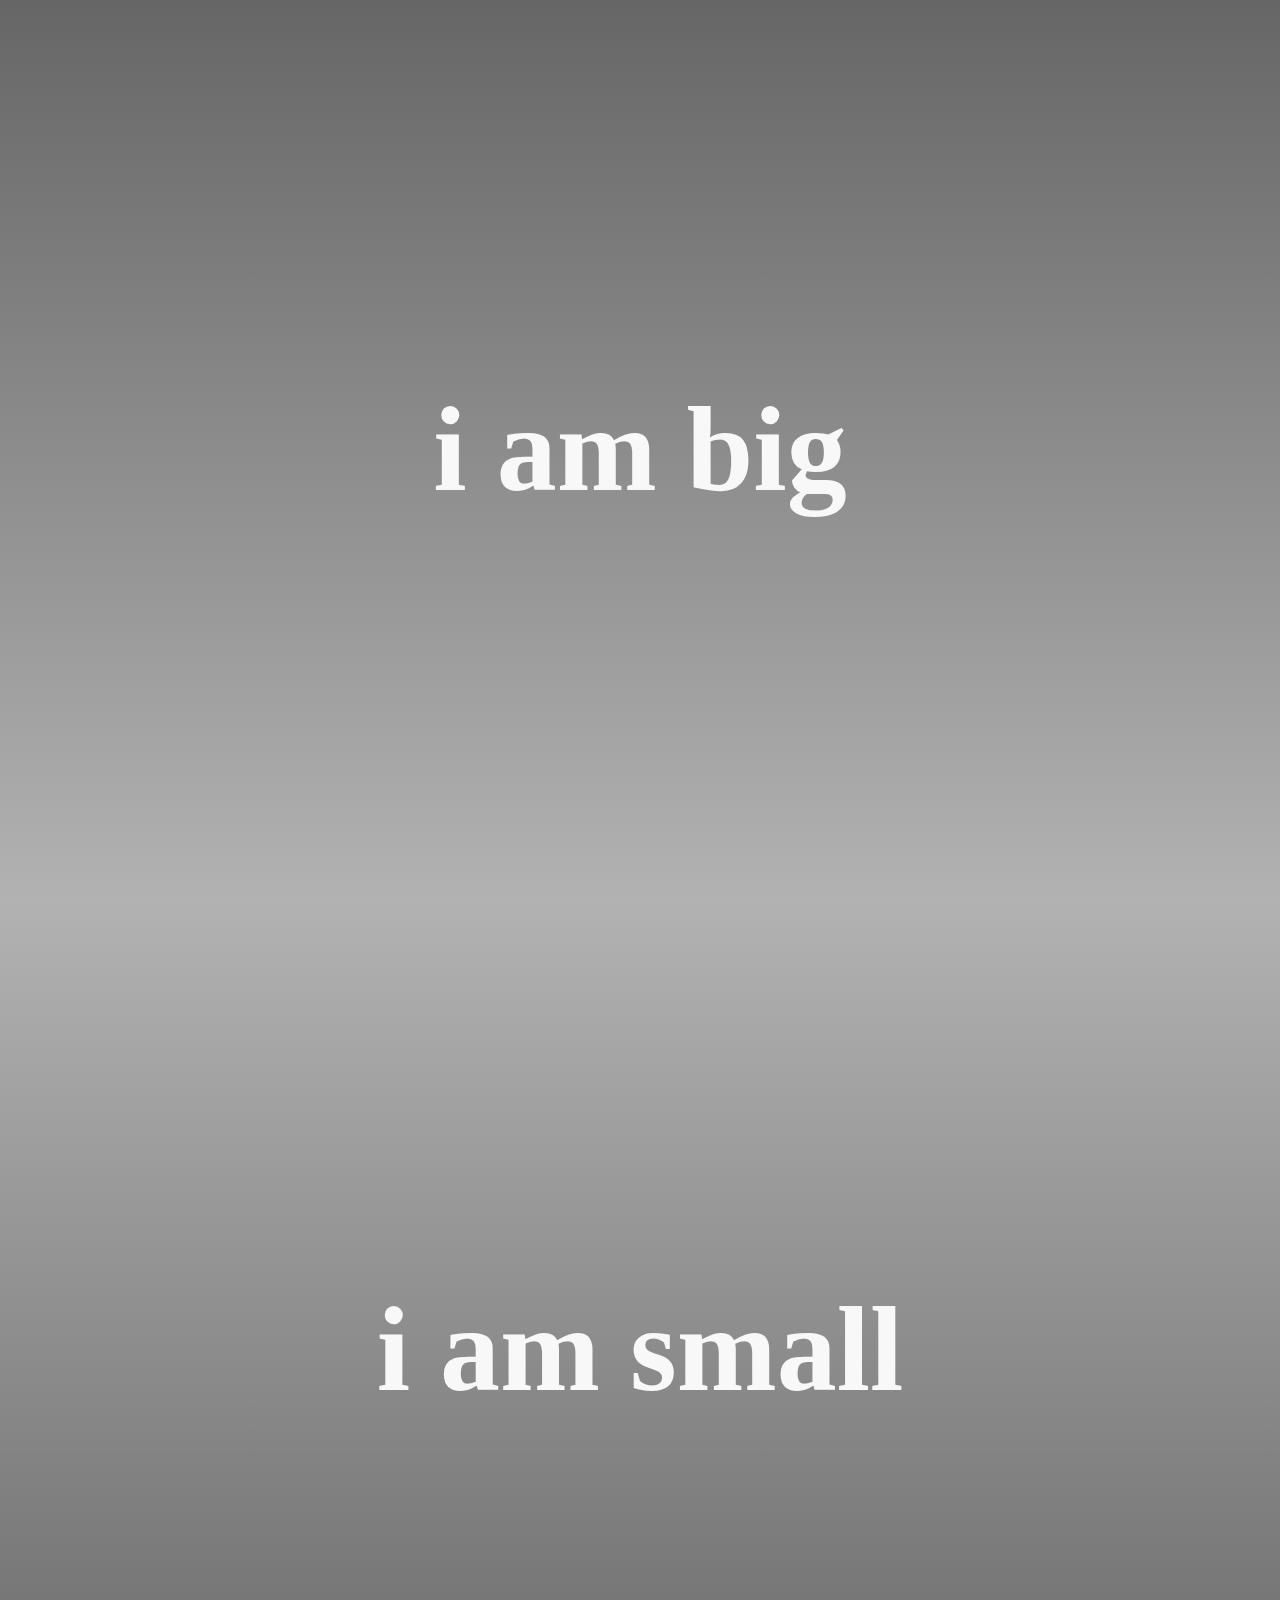
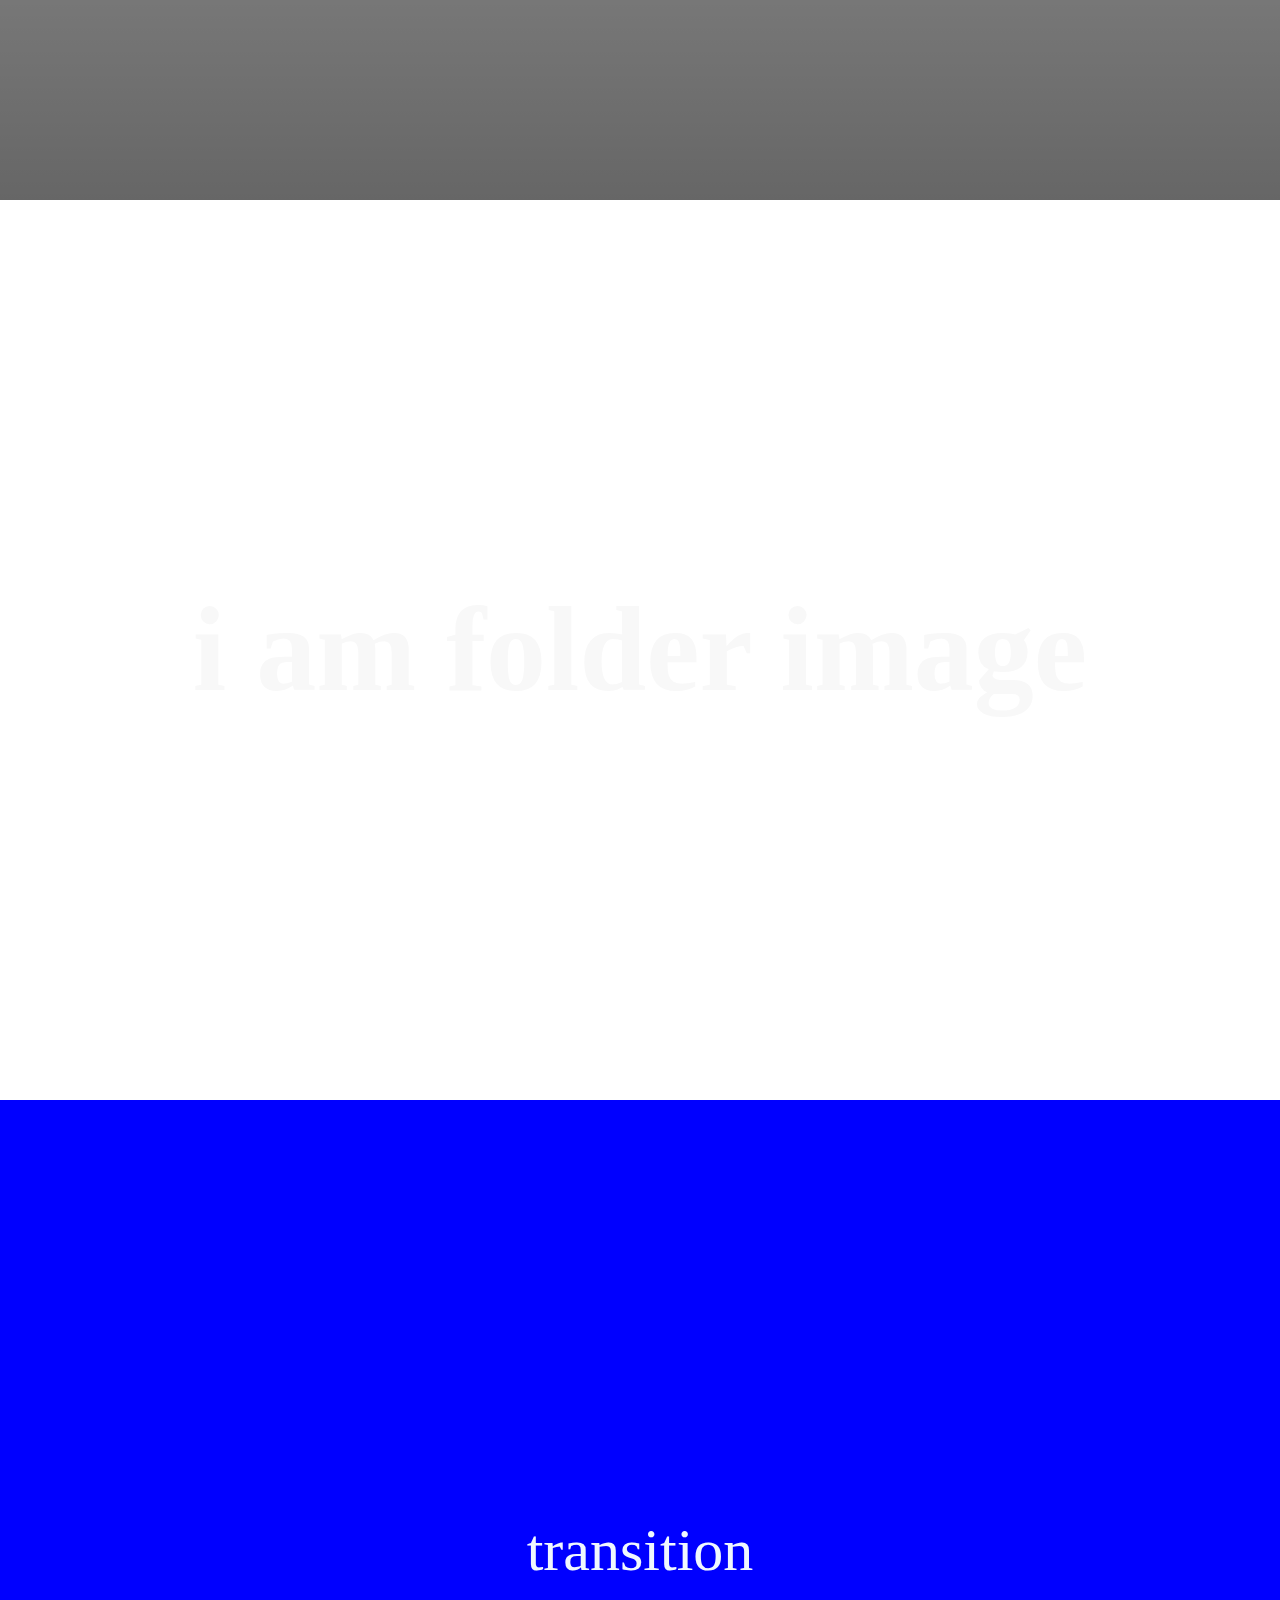
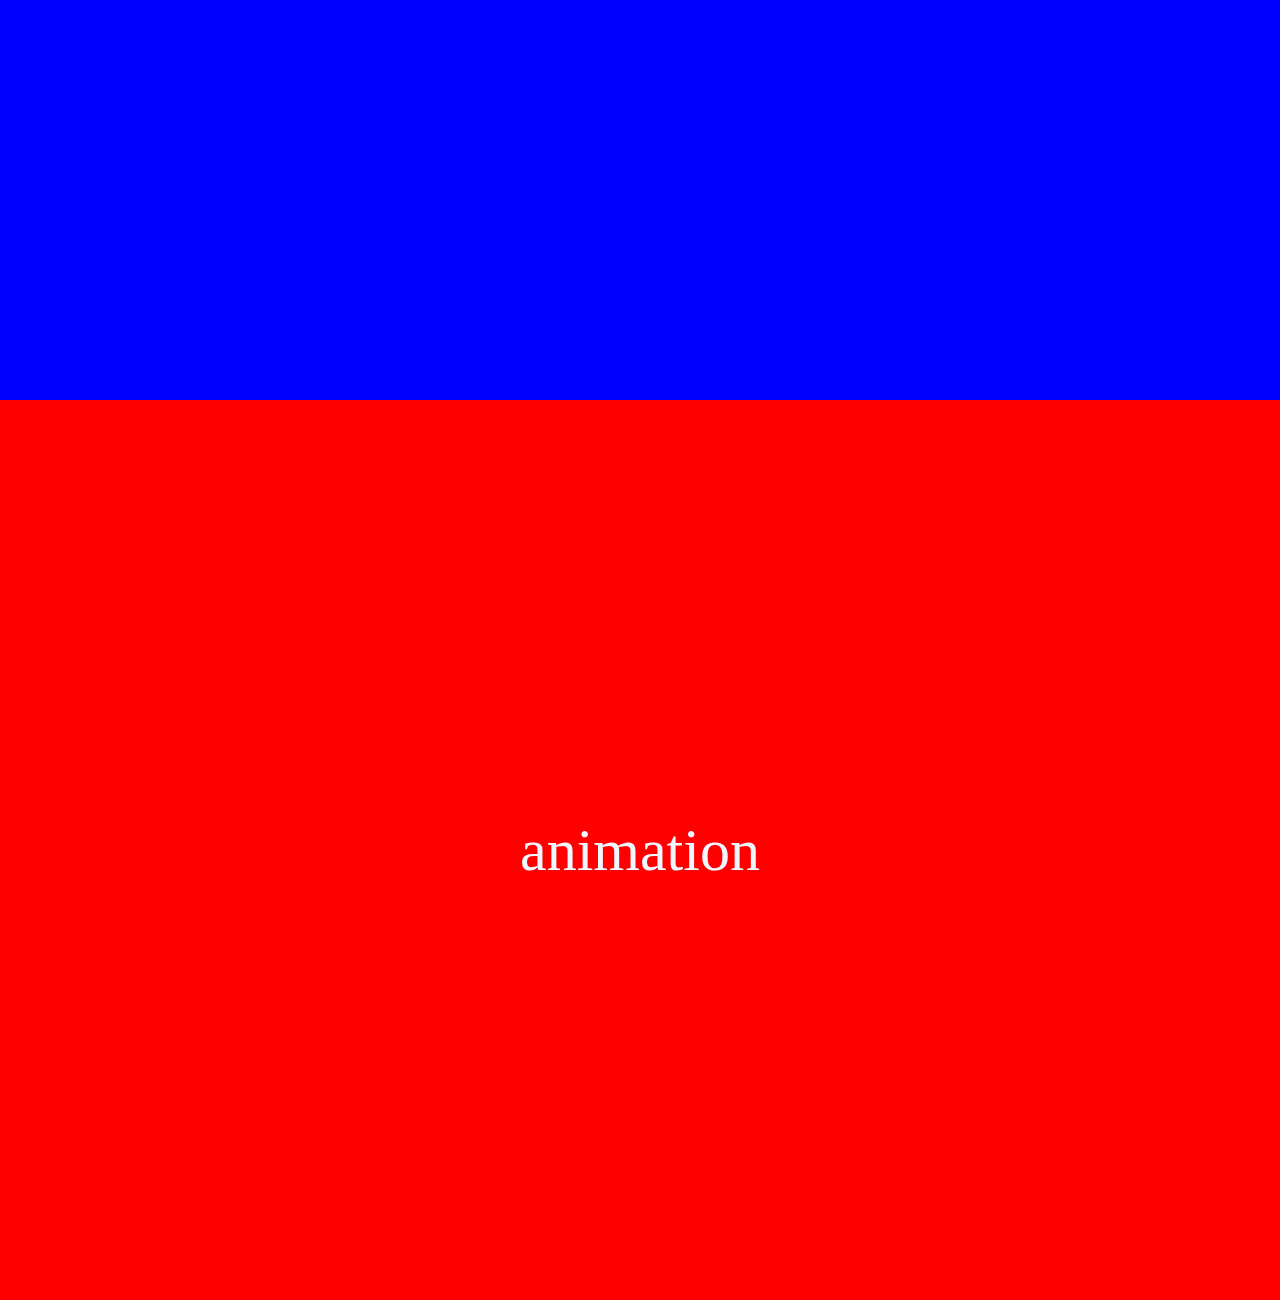
<file: index.html>
<!DOCTYPE html>
<html lang="en">
  <head>
    <meta charset="UTF-8" />
    <meta http-equiv="X-UA-Compatible" content="IE=edge" />
    <meta name="viewport" content="width=device-width, initial-scale=1.0" />
    <title>Media Queries</title>
    <link rel="stylesheet" href="./css/style.css" />
  </head>
  <body>
    <div class="big"><h1>i am big</h1></div>
    <div class="small"><h1>i am small</h1></div>
    <div class="folder"><h1>i am folder image</h1></div>
 <div class="transition">transition</div>
 <div class="animation">animation</div>


  </body>
</html>
</file>
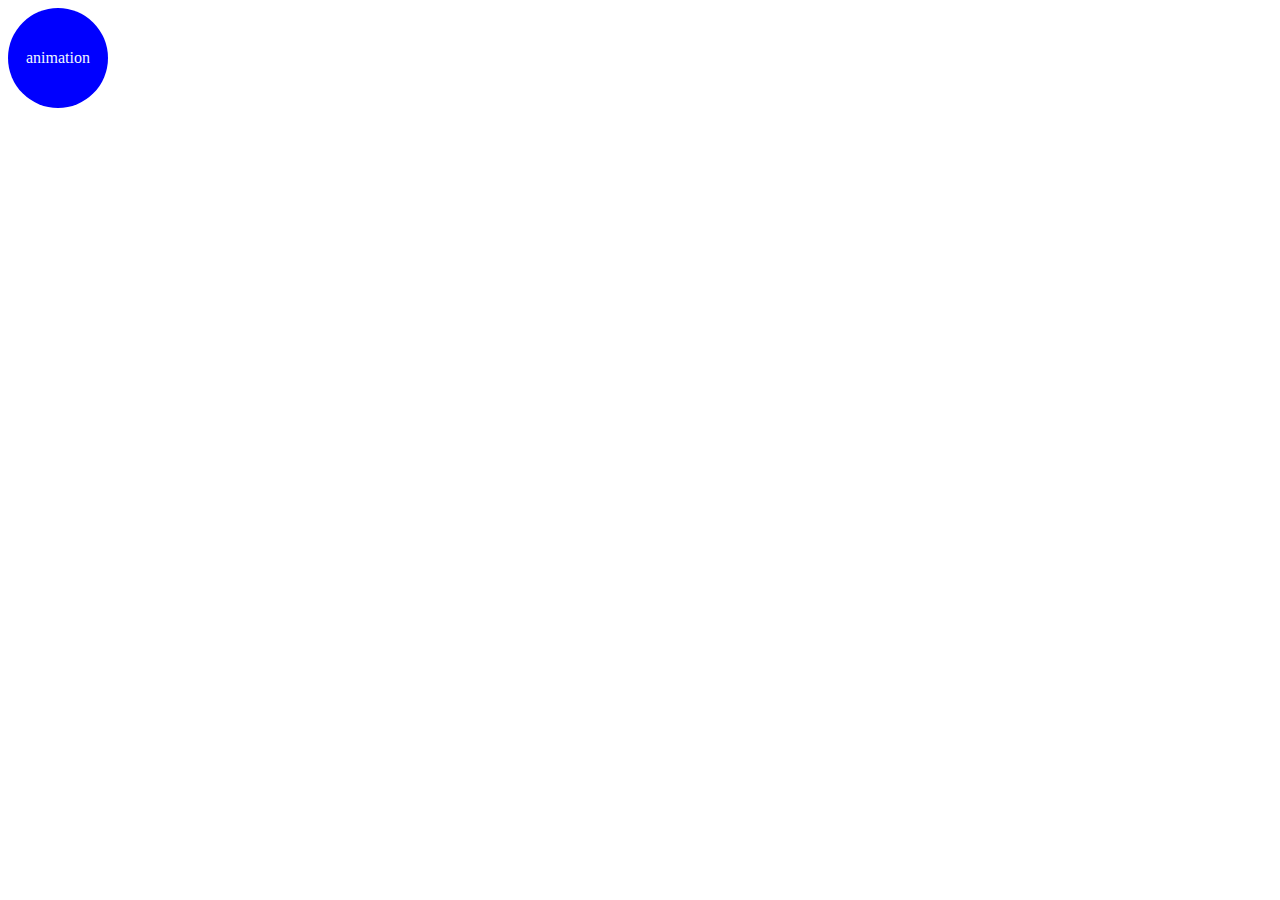
<file: animation/index.html>
<!DOCTYPE html>
<html lang="en">
<head>
    <meta charset="UTF-8">
    <meta http-equiv="X-UA-Compatible" content="IE=edge">
    <meta name="viewport" content="width=device-width, initial-scale=1.0">
    <title>animation-fill-mode</title>
    <link rel="stylesheet" href="./style.css">
</head>
<body>
    <div class="animation">animation</div>
</body>
</html>
</file>
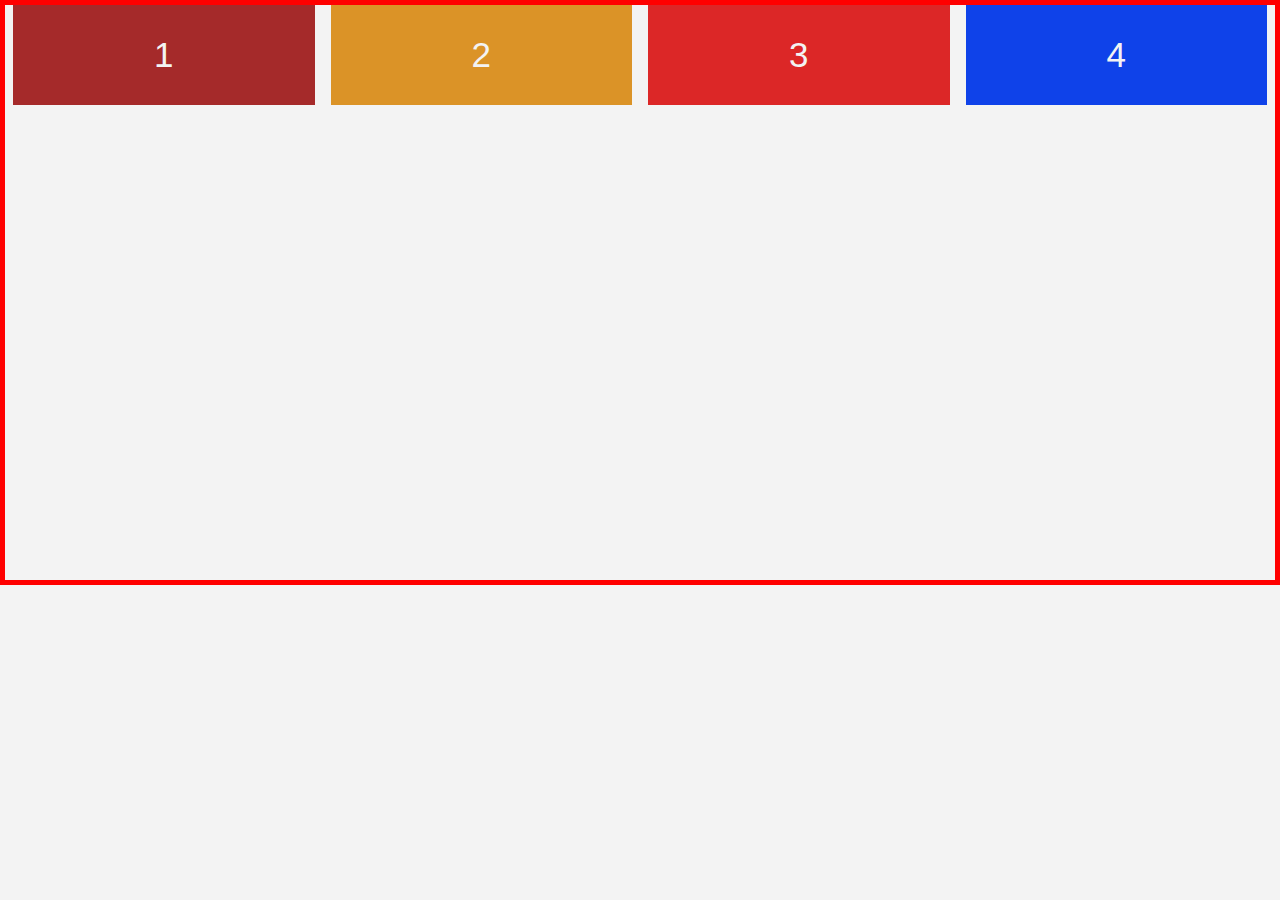
<file: CSS Flex Box/index.html>
<!DOCTYPE html>
<html lang="en">
<head>
    <meta charset="UTF-8">
    <meta http-equiv="X-UA-Compatible" content="IE=edge">
    <meta name="viewport" content="width=device-width, initial-scale=1.0">
    <title>CSS FlexBox</title>
    <link rel="stylesheet" href="./style.css">
</head>
<style>
    .container{
        display:flex;
        flex-wrap: wrap;
        align-items:flex-start;
        justify-content: space-around;
        
   
        
    
    }
    /* .box-1{
        flex-grow: 0;
    }
    .box-2{
        flex-grow: 0;
    }
    .box-3{
        flex-grow: 0;
    }
    .box-4{
        flex-grow: 0;
    } */
    /* .box{
        flex-grow: 1; */

   
/*flex shrinik*/ 
/* .box-3{
    width: 700px;
    flex-shrink: 0; 
} */

/*flex basis*/

/* .box{ */
    /* flex: flex-grow, flex-shrink, flex-basis */
    /* flex: 1 0 200px; */
    /* } */

/* flex short cut */
.box{
    flex: 0 0 calc(25% - 1rem);
}


        
</style>
<body>
    
    <div class="container">
        <div class="box box-1">1</div>
        <div class="box box-2">2</div>
        <div class="box box-3">3</div>
        <div class="box box-4">4</div>
        <!-- <div class="box box-5">5</div> -->
        <!-- <div class="box box-5">5</div>
        <div class="box box-5">5</div>
        <div class="box box-5">5</div>
        <div class="box box-5">5</div>
        <div class="box box-5">5</div>
        <div class="box box-5">5</div>
        <div class="box box-5">5</div>
        <div class="box box-5">5</div>
        <div class="box box-5">5</div> -->
    </div>
    <!-- <div class="banner">
        <div class="box box-1">1</div>
        <div class="box box-2">2</div>
        <div class="box box-3">3</div>
        <div class="box box-4">4</div>
    </div> -->
</body>
</html>
</file>
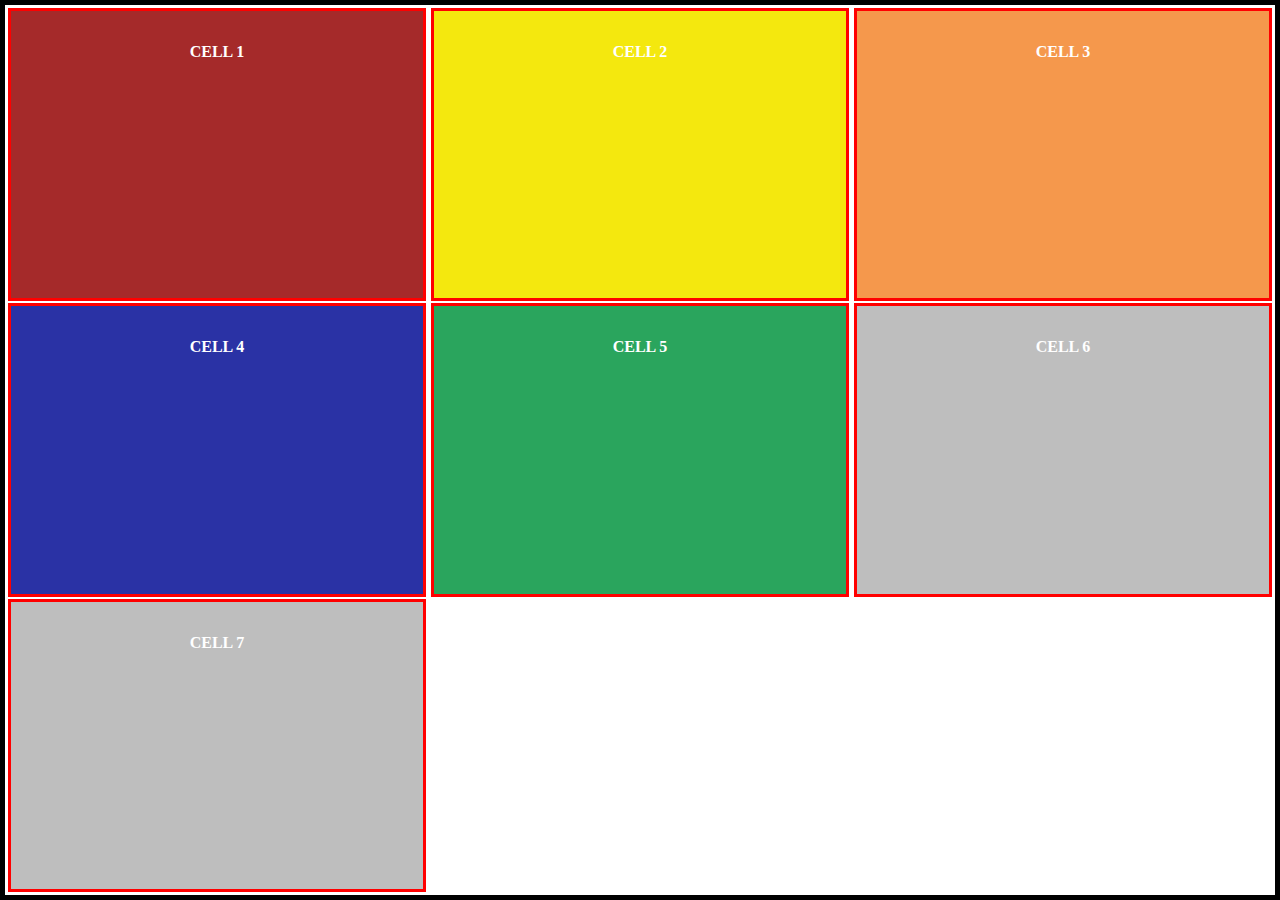
<file: CSS Grid/index.html>
<!DOCTYPE html>
<html lang="en">
  <head>
    <meta charset="UTF-8" />
    <meta http-equiv="X-UA-Compatible" content="IE=edge" />
    <meta name="viewport" content="width=device-width, initial-scale=1.0" />
    <title>CSS Grid</title>
    <link rel="stylesheet" href="./style.css" />
  </head>
  <style>
    .container {
        padding: 3px;
      height: 100vh;
      display: grid;
      /* grid-template-columns: 200px 7rem 5em 10%; */
      /* grid-template-columns:auto auto auto; */

      /* fr == frction of available space */
      /* 1fr takes 100% of width, 
        if we give 2fr 1fr == it takes 66.66% 33.33% of full width  */

      grid-template-columns: 1fr 1fr 1fr;
      grid-template-rows: 1fr 1fr 1fr;

      /* GRID - GAP PROPERTY */
        /* grid-row-gap:3px; */
        /* column-gap:3px; */
        /* gap:15px 30px; */
        row-gap: 10px;
        column-gap: 15px;
        gap: 25px;
        gap: 2px 5px;
      
    }
    .cell-4 {
      transition: all 2s ease-in-out;
    }
    .cell-4:hover {
      transform: rotateX(90deg);
    }
  </style>
  <body>
    <div class="container">
      <div class="cell cell-1">Cell 1</div>
      <div class="cell cell-2">Cell 2</div>
      <div class="cell cell-3">Cell 3</div>
      <div class="cell cell-4">Cell 4</div>
      <div class="cell cell-5">Cell 5</div>
      <div class="cell">Cell 6</div>
      <div class="cell">Cell 7</div>
    </div>
  </body>
</html>
</file>
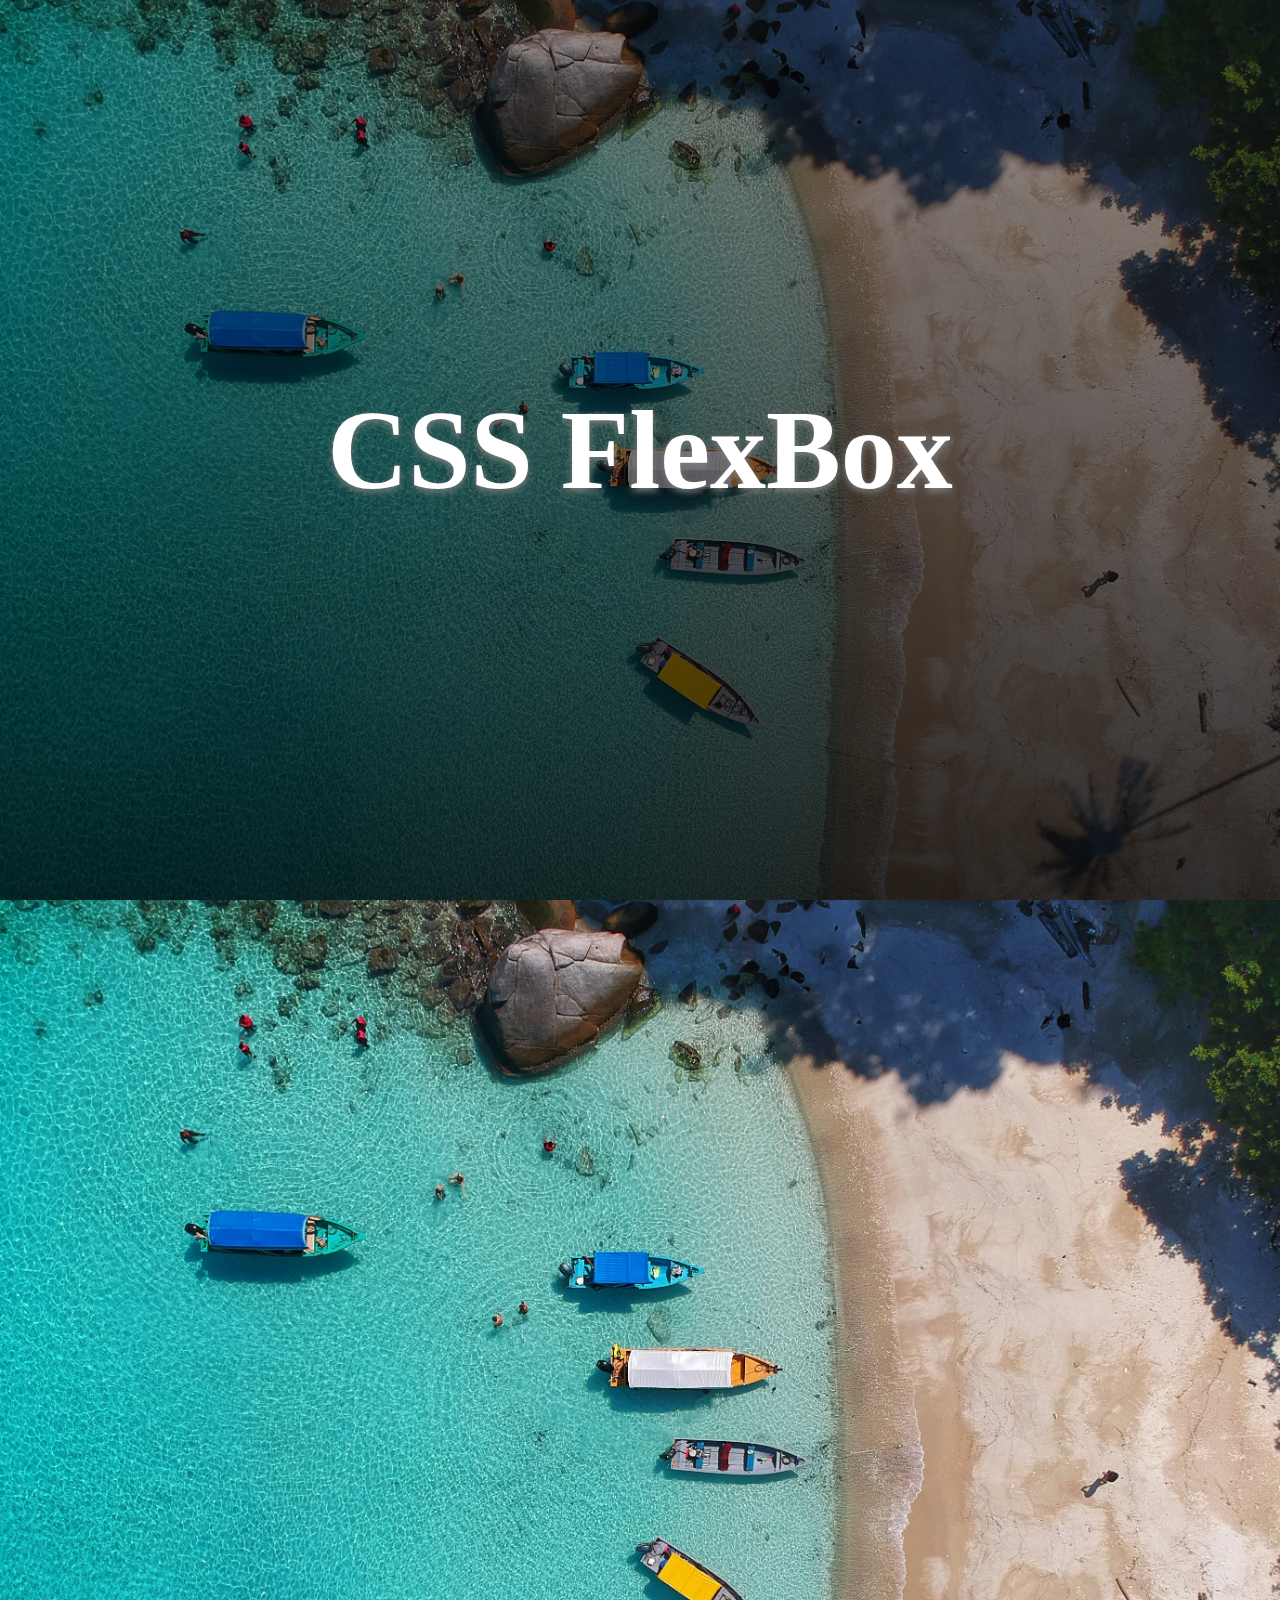
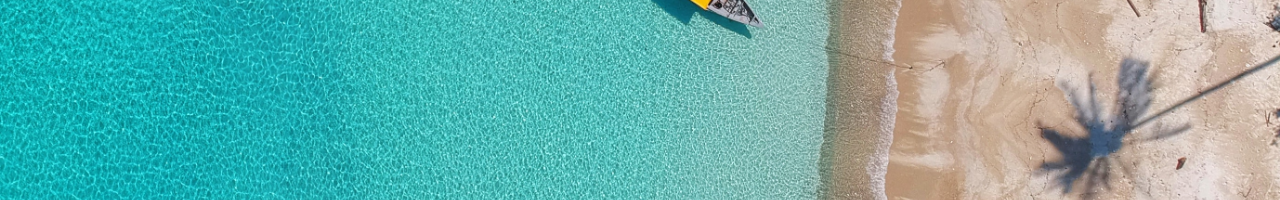
<file: CSS Flex Box/hero project/index.html>
<!DOCTYPE html>
<html lang="en">
<head>
    <meta charset="UTF-8">
    <meta http-equiv="X-UA-Compatible" content="IE=edge">
    <meta name="viewport" content="width=device-width, initial-scale=1.0">
    <title>Hero Project</title>
    <link rel="stylesheet" href="./style.css">
</head>
<body>
    <div class="container">
        <div class="header">
            <h1>CSS FlexBox</h1>
        </div>
        <div class="banner"></div>
    </div>
</body>
</html>
</file>
<file: css/style.css>
*{margin: 0;
  padding: 0;
  box-sizing: border-box;}
  div{
    min-height: 100vh;
    color: rgb(248, 248, 248);
    display: flex;
    justify-content: center;
    text-align:center;
    align-items: center;
    font-size: 60px;
    
  
  }
  .big{ background: linear-gradient(to top,rgba(0,0,0,.3),rgba(0,0,0,.6)),url("https://img.freepik.com/premium-photo/flower-rangoli-diwali-pongal-made-using-marigold-zendu-flowers-red-rose-petals-white-background-with-clay-oil-lamp-middle-selective-focus_466689-20064.jpg?w=1060");
    
    background-size:cover;
    background-repeat: no-repeat;
    background-position: center;
    background-attachment:fixed;
    
  
  }
  .small{
    background: linear-gradient(rgba(0,0,0,.3),rgba(0,0,0,.6)),url("https://img.freepik.com/free-photo/assortment-teacher-s-day-elements_23-2149044959.jpg?size=626&ext=jpg&uid=R31762733") center/cover no-repeat fixed;
    /* background-repeat: no-repeat;
    background-position: center;
    background-size: cover;
    background-attachment:fixed; */
  
  }
  .folder{background:linear-gradient(rgba(0,0,0,.3),rgba(0,0,0,.6)), url("https://img.freepik.com/premium-photo/flower-rangoli-diwali-pongal-made-using-marigold-zendu-flowers-red-rose-petals-white-background-with-clay-oil-lamp-middle-selective-focus_466689-20064.jpg?w=1060");
    background-size: cover;
    background-repeat: no-repeat;
    background-position: center;
    background-attachment:fixed;
  
  }
  

/* div{
  width: 200px;
  height: 100px;
  margin: 15px 0px;
} */
.transition{
  color: aliceblue;
  background: blue;
  transition: all 5s .5s linear;

}
.animation{
  color: aliceblue;
  background: red;
}

.transition:hover{
  transform: translateX(100%);
  background: black;
}
.animation:hover{
  animation: movingAnimation 15s infinite;
}
@keyframes movingAnimation{
  0%{
    transform: translateX(20px);
    background: orange;
  }
  25%{
    transform: rotate(75deg);
    background: greenyellow;
  }
  50%{
    transform: scale(-50%);
    background: coral;
  }
  75%{
    transform: translateX(200px);
    background: yellow;
  }
  100%{
    transform: translate(-100%);
    background: bl;
  }
}
</file>
<file: animation/style.css>
div{
    width: 100px;
    height: 100px;
    color: aliceblue;
    box-sizing: border-box;
    display: flex;
    justify-content: center;
    align-items: center;
    text-align: center;
    
}
.animation{
    background: blue;
    border-radius: 50%;
    animation: myStyle 10s 1;
    animation-fill-mode: forwards;
}
@keyframes myStyle {
    0% {
        transform: rotate(90deg);
        transform: translateX(10px);
        color: rgb(242, 255, 0);
        background: rgb(0, 187, 255);
    }
    25% {
        transform: translateX(20px);
        transform: rotate(180deg);
        color: rgb(0, 255, 94);
        background: rgb(102, 0, 255);
    }
    50% {
        transform: translateX(30px);
        transform: rotate(270deg);
        color: rgb(179, 0, 255);
        background: rgb(217, 255, 0);
    }
    100% {
        transform: translateX(-4px);
        transform: rotate(360deg);
        color: rgb(255, 0, 174);
        background: rgb(21, 255, 0);
    }
</file>
<file: CSS Flex Box/style.css>
*{
margin: 0;
padding: 0;
box-sizing: border-box;
}
body{
    font-family: Verdana, Geneva, Tahoma, sans-serif;
    background: #f3f3f3;
}
.container{
    border: 5px solid red;
    height: 65vh;

}
.box{
    padding: 30px;
    text-align: center;
    font-size: 35px;
    color: #f3f3f3;
}
.box-1{
    background: brown;
    

}
.box-2{
    background: rgb(219, 147, 39);

}
.box-3{
    background: rgb(220, 39, 39);

}
.box-4{
    background: rgb(15, 66, 233);

}
.box-5{
    background: rgb(38, 186, 25);

}
.banner{
    border: 5px solid red;
    height: 65vh;
</file>
<file: CSS Grid/style.css>
*{
    margin: 0;
    padding: 0;
    box-sizing: border-box;
}
.body{
    font-family: Verdana, Geneva, Tahoma, sans-serif;
    color: black;
}
.container{
    border: 5px solid black;
}
.cell{
    padding: 2rem;
    text-align: center;
    text-transform: uppercase;
    font-weight: bold;
    border: 3px solid red;
    background: #bebebe;
    color: white;
    
}
.cell-1{
    background: brown;
}
.cell-2{
    background: rgb(244, 232, 14);
}
.cell-3{
    background: rgb(245, 152, 76);
}
.cell-4{
    background: rgb(42, 50, 165);
}
.cell-5{
    background: rgb(42, 165, 93);
}
</file>
<file: CSS Flex Box/hero project/style.css>
*{
    margin: 0;
    padding: 0;
    box-sizing: border-box;
    
    
     
}
.header{
    width: 100vw;
    min-height: 100vh;
    background: linear-gradient(rgba(0,0,0,.3),rgba(0,0,0,0.8)),url("./beach_bg.jpg");
    background-repeat: no-repeat;
    background-position:center;
    background-attachment: fixed;
    background-size: cover;
    display: flex;
    justify-content: center;
    align-items: center;
    
    
    
}
.header h1{
    font-size: 7rem;
    color: white;
    text-shadow: 0px 3px 7px grey;
}
.banner{
    width: 100vw;
    height: 100vh;
    background: url(./beach_bg.jpg);
    background-repeat: no-repeat;
    background-position:center;
    background-size: cover;
    
    
}
</file>
